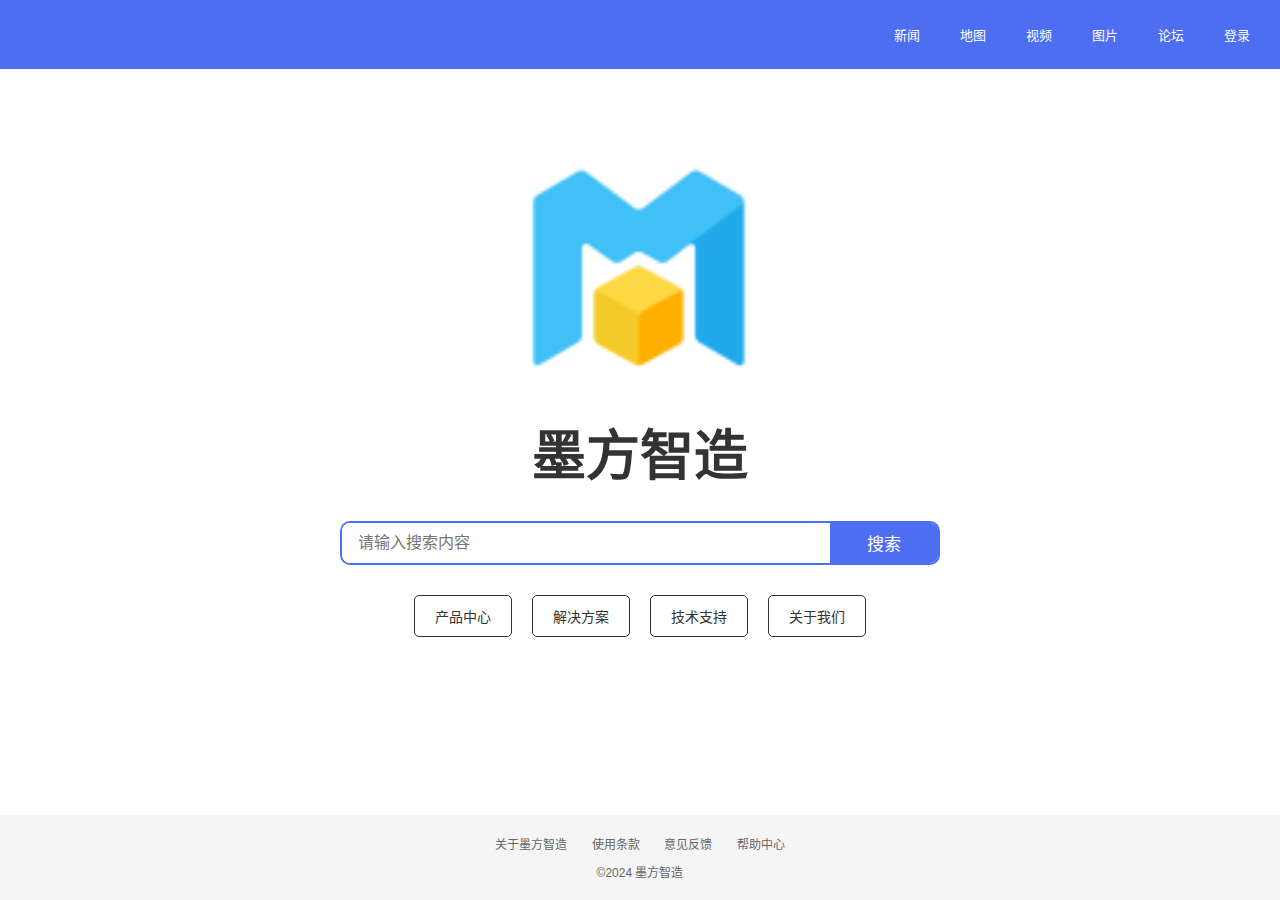
<file: index.html>
<!DOCTYPE html>
<html lang="zh-CN">
<head>
    <meta charset="UTF-8">
    <meta name="viewport" content="width=device-width, initial-scale=1.0">
    <title>墨方智造一下，你就知道</title>
    <link rel="stylesheet" href="styles.css">
    <style>
        body {
            background-color: #fff;
            color: #333;
        }
        header {
            background-color: #4e6ef2;
            padding: 20px;
            position: relative;
        }
        nav {
            display: flex;
            justify-content: flex-end;
            gap: 20px;
            position: relative;
            z-index: 2;
        }
        nav a {
            color: #fff; /* 改为白色，让链接在背景图上更清晰 */
            text-decoration: none;
            font-size: 13px;
            padding: 5px 10px;
            transition: color 0.3s;
        }
        nav a:hover {
            color: #e6e6e6;
        }
        .search-suggestions {
            position: absolute;
            top: 100%;
            left: 0;
            right: 0;
            background: white;
            border: 1px solid #e0e0e0;
            border-radius: 0 0 10px 10px;
            display: none;
            z-index: 1000;
        }
        .suggestion-item {
            padding: 10px 16px;
            cursor: pointer;
        }
        .suggestion-item:hover {
            background: #f5f5f5;
        }
        .search-box {
            position: relative;
        }
        .quick-links a {
            color: #333;
            text-decoration: none;
            padding: 10px 20px;
            border: 1px solid #333;
            border-radius: 5px;
            transition: all 0.3s;
        }
        .quick-links a:hover {
            background-color: #333;
            color: #fff;
        }
        .footer-links a {
            color: #666;
        }
        .copyright {
            color: #666;
        }
        .logo h1 {
            color: #333;
        }
    </style>
</head>
<body>
    <header>
        <nav>
            <a href="#">新闻</a>
            <a href="#">地图</a>
            <a href="#">视频</a>
            <a href="#">图片</a>
            <a href="#">论坛</a>
            <a href="#">登录</a>
        </nav>
    </header>
    
    <main>
        <div class="logo">
            <img src="images/logo.png" alt="墨方智造logo">
            <h1>墨方智造</h1>
        </div>
        
        <div class="search-container">
            <form id="search-form" onsubmit="return handleSearch(event)">
                <div class="search-box">
                    <input type="text" id="search-input" autocomplete="off" placeholder="请输入搜索内容">
                    <div class="search-suggestions" id="search-suggestions"></div>
                    <button type="submit" id="search-button">搜索</button>
                </div>
            </form>
        </div>
        
        <div class="quick-links">
            <a href="products.html">产品中心</a>
            <a href="solutions.html">解决方案</a>
            <a href="support.html">技术支持</a>
            <a href="about.html">关于我们</a>
        </div>
    </main>
    
    <footer>
        <div class="footer-links">
            <a href="about.html">关于墨方智造</a>
            <a href="terms.html">使用条款</a>
            <a href="feedback.html">意见反馈</a>
            <a href="help.html">帮助中心</a>
        </div>
        <div class="copyright">
            ©2024 墨方智造
        </div>
    </footer>

    <script>
        // 模拟的搜索建议数据
        const searchData = {
            'ai': ['AI视频制作教程', 'AI配音功能介绍', 'AI剪辑工具使用方法'],
            '视频': ['视频制作最佳实践', '视频特效库', '视频模板下载'],
            '教程': ['新手入门教程', '高级功能教程', '效果制作教程'],
            '模板': ['热门视频模板', '商业展示模板', '社交媒体模板']
        };

        const searchInput = document.getElementById('search-input');
        const suggestionsDiv = document.getElementById('search-suggestions');

        // 监听输入变化，显示搜索建议
        searchInput.addEventListener('input', function() {
            const value = this.value.toLowerCase();
            let suggestions = [];
            
            // 清空建议框
            suggestionsDiv.innerHTML = '';
            
            if (value.length > 0) {
                // 搜索匹配的建议
                for (let key in searchData) {
                    if (key.includes(value)) {
                        suggestions = suggestions.concat(searchData[key]);
                    }
                }
                
                // 显示建议
                if (suggestions.length > 0) {
                    suggestions.forEach(suggestion => {
                        const div = document.createElement('div');
                        div.className = 'suggestion-item';
                        div.textContent = suggestion;
                        div.onclick = () => {
                            searchInput.value = suggestion;
                            suggestionsDiv.style.display = 'none';
                        };
                        suggestionsDiv.appendChild(div);
                    });
                    suggestionsDiv.style.display = 'block';
                }
            } else {
                suggestionsDiv.style.display = 'none';
            }
        });

        // 点击页面其他地方时隐藏建议
        document.addEventListener('click', function(e) {
            if (!e.target.closest('.search-box')) {
                suggestionsDiv.style.display = 'none';
            }
        });

        // 处理搜索提交
        function handleSearch(event) {
            event.preventDefault();
            const searchTerm = searchInput.value.trim();
            
            if (searchTerm) {
                // 这里可以根据需要选择不同的处理方式：
                
                // 1. 重定向到搜索结果页面
                window.location.href = `search.html?q=${encodeURIComponent(searchTerm)}`;
                
                // 2. 或者重定向到特定的产品页面
                // if (searchTerm.toLowerCase().includes('视频')) {
                //     window.location.href = 'products.html#video';
                // }
                
                // 3. 或者打开新窗口搜索
                // window.open(`https://www.example.com/search?q=${encodeURIComponent(searchTerm)}`, '_blank');
            }
            
            return false;
        }
    </script>
</body>
</html>
</file>
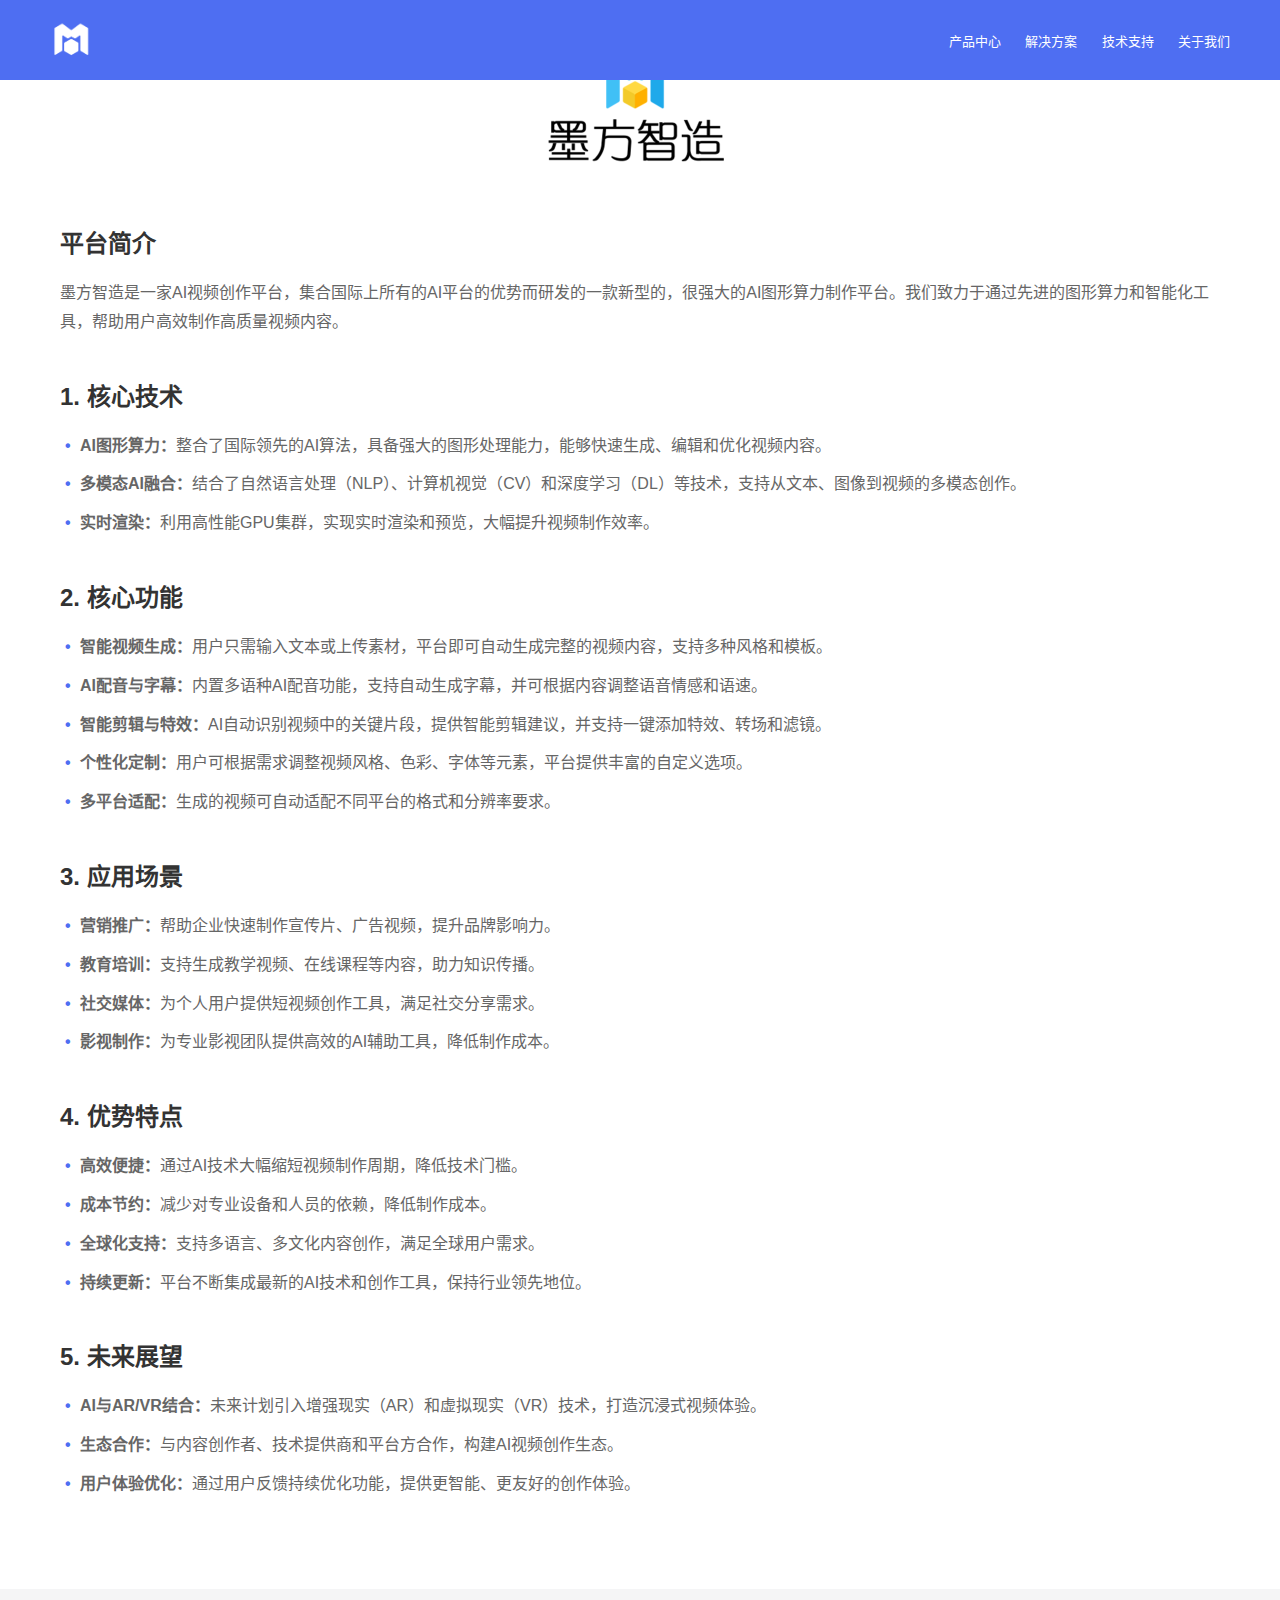
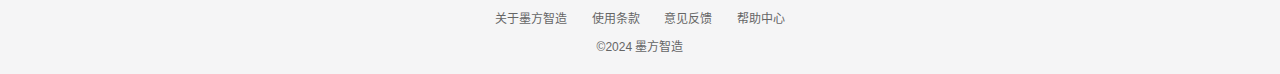
<file: about.html>
<!DOCTYPE html>
<html lang="zh-CN">
<head>
    <meta charset="UTF-8">
    <meta name="viewport" content="width=device-width, initial-scale=1.0">
    <title>关于墨方智造 - AI视频创作平台</title>
    <link rel="stylesheet" href="styles.css">
    <style>
        body {
            background-color: #fff;
            color: #333;
        }
        header {
            background-color: #4e6ef2;
            padding: 20px;
            position: relative;
        }
        nav {
            display: flex;
            align-items: center;
            gap: 20px;
            position: relative;
            z-index: 2;
            max-width: 1200px;
            margin: 0 auto;
        }
        nav a {
            color: #fff;
            text-decoration: none;
            font-size: 13px;
            padding: 5px 10px;
            transition: color 0.3s;
        }
        nav a:hover {
            color: #e6e6e6;
        }
        .nav-links {
            margin-left: auto;
        }
        .nav-logo {
            height: 40px;
            margin-right: 20px;
        }
        .nav-logo img {
            height: 100%;
            width: auto;
            filter: brightness(0) invert(1); /* 使logo在深色背景上显示为白色 */
        }
        .about-content {
            max-width: 1200px;
            margin: 50px auto;
            padding: 0 20px;
        }
        .about-logo {
            text-align: center;
            margin-bottom: 40px;
        }
        .about-logo img {
            max-width: 300px;
            height: auto;
        }
        .about-section {
            margin-bottom: 40px;
        }
        .about-section h2 {
            color: #333;
            margin-bottom: 20px;
            font-size: 24px;
        }
        .about-section h3 {
            color: #444;
            margin: 15px 0;
            font-size: 20px;
        }
        .about-section p, .about-section li {
            line-height: 1.8;
            color: #666;
            margin-bottom: 15px;
            font-size: 16px;
        }
        .about-section ul {
            list-style-type: none;
            padding-left: 20px;
        }
        .about-section li {
            margin-bottom: 10px;
            position: relative;
        }
        .about-section li:before {
            content: "•";
            color: #4e6ef2;
            font-weight: bold;
            position: absolute;
            left: -15px;
        }
        .footer-links a {
            color: #666;
        }
        .copyright {
            color: #666;
        }
    </style>
</head>
<body>
    <header>
        <nav>
            <div class="nav-logo">
                <a href="index.html">
                    <img src="images/logo.png" alt="墨方智造logo">
                </a>
            </div>
            <div class="nav-links">
                <a href="products.html">产品中心</a>
                <a href="solutions.html">解决方案</a>
                <a href="support.html">技术支持</a>
                <a href="about.html" class="active">关于我们</a>
            </div>
        </nav>
    </header>

    <main>
        <div class="about-content">
            <div class="about-logo">
                <img src="images/logo-about.png" alt="墨方智造详细logo">
            </div>

            <div class="about-section">
                <h2>平台简介</h2>
                <p>墨方智造是一家AI视频创作平台，集合国际上所有的AI平台的优势而研发的一款新型的，很强大的AI图形算力制作平台。我们致力于通过先进的图形算力和智能化工具，帮助用户高效制作高质量视频内容。</p>
            </div>

            <div class="about-section">
                <h2>1. 核心技术</h2>
                <ul>
                    <li><strong>AI图形算力：</strong>整合了国际领先的AI算法，具备强大的图形处理能力，能够快速生成、编辑和优化视频内容。</li>
                    <li><strong>多模态AI融合：</strong>结合了自然语言处理（NLP）、计算机视觉（CV）和深度学习（DL）等技术，支持从文本、图像到视频的多模态创作。</li>
                    <li><strong>实时渲染：</strong>利用高性能GPU集群，实现实时渲染和预览，大幅提升视频制作效率。</li>
                </ul>
            </div>

            <div class="about-section">
                <h2>2. 核心功能</h2>
                <ul>
                    <li><strong>智能视频生成：</strong>用户只需输入文本或上传素材，平台即可自动生成完整的视频内容，支持多种风格和模板。</li>
                    <li><strong>AI配音与字幕：</strong>内置多语种AI配音功能，支持自动生成字幕，并可根据内容调整语音情感和语速。</li>
                    <li><strong>智能剪辑与特效：</strong>AI自动识别视频中的关键片段，提供智能剪辑建议，并支持一键添加特效、转场和滤镜。</li>
                    <li><strong>个性化定制：</strong>用户可根据需求调整视频风格、色彩、字体等元素，平台提供丰富的自定义选项。</li>
                    <li><strong>多平台适配：</strong>生成的视频可自动适配不同平台的格式和分辨率要求。</li>
                </ul>
            </div>

            <div class="about-section">
                <h2>3. 应用场景</h2>
                <ul>
                    <li><strong>营销推广：</strong>帮助企业快速制作宣传片、广告视频，提升品牌影响力。</li>
                    <li><strong>教育培训：</strong>支持生成教学视频、在线课程等内容，助力知识传播。</li>
                    <li><strong>社交媒体：</strong>为个人用户提供短视频创作工具，满足社交分享需求。</li>
                    <li><strong>影视制作：</strong>为专业影视团队提供高效的AI辅助工具，降低制作成本。</li>
                </ul>
            </div>

            <div class="about-section">
                <h2>4. 优势特点</h2>
                <ul>
                    <li><strong>高效便捷：</strong>通过AI技术大幅缩短视频制作周期，降低技术门槛。</li>
                    <li><strong>成本节约：</strong>减少对专业设备和人员的依赖，降低制作成本。</li>
                    <li><strong>全球化支持：</strong>支持多语言、多文化内容创作，满足全球用户需求。</li>
                    <li><strong>持续更新：</strong>平台不断集成最新的AI技术和创作工具，保持行业领先地位。</li>
                </ul>
            </div>

            <div class="about-section">
                <h2>5. 未来展望</h2>
                <ul>
                    <li><strong>AI与AR/VR结合：</strong>未来计划引入增强现实（AR）和虚拟现实（VR）技术，打造沉浸式视频体验。</li>
                    <li><strong>生态合作：</strong>与内容创作者、技术提供商和平台方合作，构建AI视频创作生态。</li>
                    <li><strong>用户体验优化：</strong>通过用户反馈持续优化功能，提供更智能、更友好的创作体验。</li>
                </ul>
            </div>
        </div>
    </main>

    <footer>
        <div class="footer-links">
            <a href="about.html">关于墨方智造</a>
            <a href="terms.html">使用条款</a>
            <a href="feedback.html">意见反馈</a>
            <a href="help.html">帮助中心</a>
        </div>
        <div class="copyright">
            ©2024 墨方智造
        </div>
    </footer>
</body>
</html>
</file>
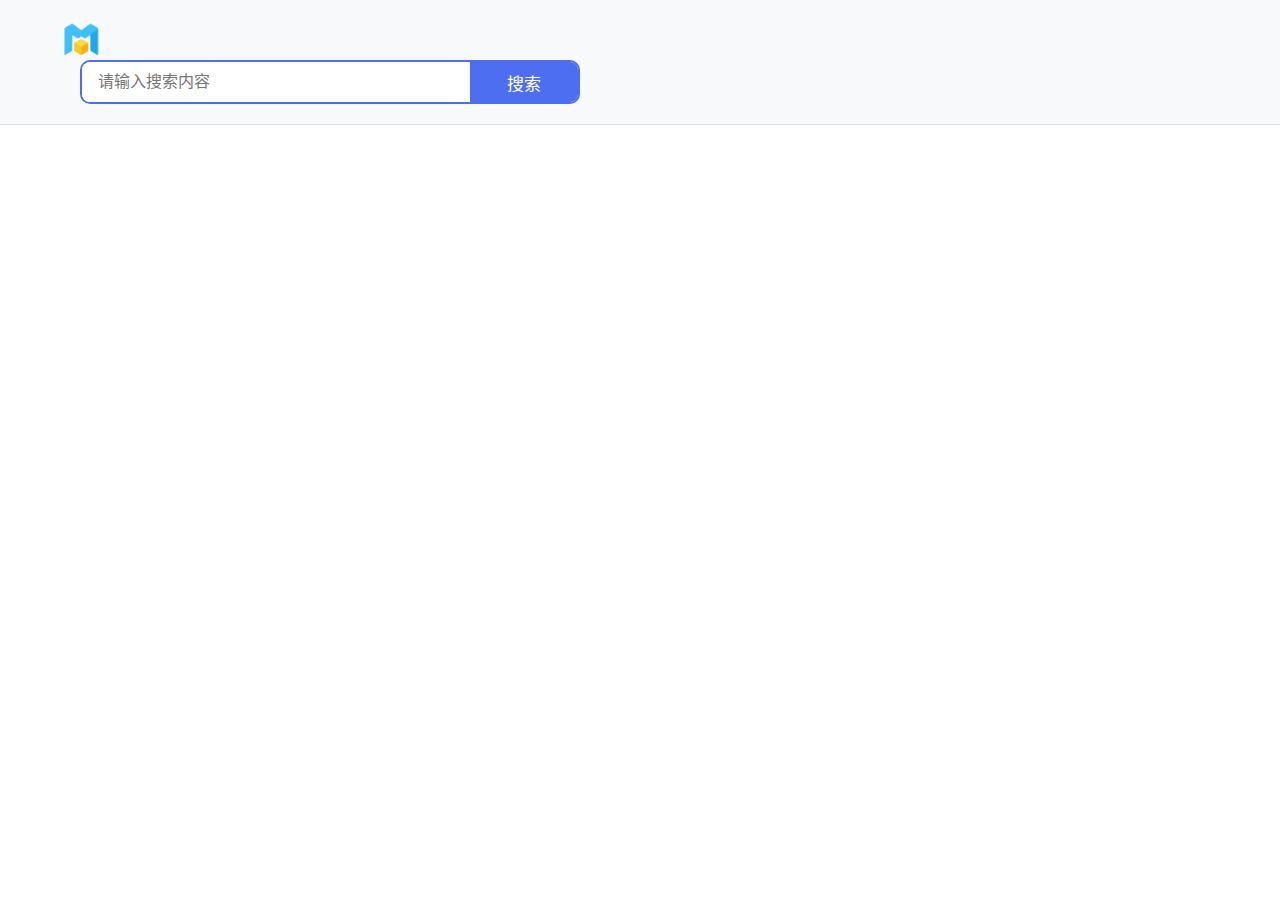
<file: search.html>
<!DOCTYPE html>
<html lang="zh-CN">
<head>
    <meta charset="UTF-8">
    <meta name="viewport" content="width=device-width, initial-scale=1.0">
    <title>搜索结果 - 墨方智造</title>
    <link rel="stylesheet" href="styles.css">
    <style>
        .search-header {
            background: #f8f9fa;
            padding: 20px 0;
            border-bottom: 1px solid #e0e0e0;
        }
        .search-header .search-container {
            max-width: 1200px;
            margin: 0 auto;
            padding: 0 20px;
        }
        .search-header .logo img {
            height: 40px;
            width: auto;
            vertical-align: middle;
        }
        .search-header .search-box {
            display: inline-flex;
            margin-left: 20px;
            width: 500px;
        }
        .search-results {
            max-width: 1200px;
            margin: 30px auto;
            padding: 0 20px;
        }
        .result-item {
            margin-bottom: 30px;
            padding: 20px;
            border: 1px solid #e0e0e0;
            border-radius: 8px;
        }
        .result-item h3 {
            margin: 0 0 10px 0;
            color: #1a0dab;
        }
        .result-item p {
            margin: 0;
            color: #4d5156;
            line-height: 1.6;
        }
        .result-meta {
            margin-top: 10px;
            font-size: 14px;
            color: #70757a;
        }
        .no-results {
            text-align: center;
            padding: 50px 20px;
            color: #666;
        }
    </style>
</head>
<body>
    <div class="search-header">
        <div class="search-container">
            <a href="index.html" class="logo">
                <img src="images/logo.png" alt="墨方智造logo">
            </a>
            <form id="search-form" onsubmit="return handleSearch(event)">
                <div class="search-box">
                    <input type="text" id="search-input" autocomplete="off" placeholder="请输入搜索内容">
                    <button type="submit" id="search-button">搜索</button>
                </div>
            </form>
        </div>
    </div>

    <div class="search-results" id="search-results">
        <!-- 搜索结果将通过 JavaScript 动态插入 -->
    </div>

    <script>
        // 模拟的搜索结果数据
        const searchResults = {
            'ai': [
                {
                    title: 'AI视频制作完整指南',
                    content: '本指南详细介绍了如何使用墨方智造的AI视频制作功能，从基础操作到高级技巧，帮助您快速掌握AI视频创作。',
                    url: 'guides/ai-video-creation.html',
                    date: '2024-03-15'
                },
                {
                    title: 'AI配音功能详解',
                    content: '探索墨方智造强大的AI配音功能，支持多种语言和语气，让您的视频配音更专业。',
                    url: 'features/ai-voice.html',
                    date: '2024-03-10'
                }
            ],
            '视频': [
                {
                    title: '视频模板库使用教程',
                    content: '浏览并学习如何使用墨方智造提供的专业视频模板，快速创建高质量视频内容。',
                    url: 'templates/video-templates.html',
                    date: '2024-03-12'
                }
            ],
            '教程': [
                {
                    title: '新手入门：5分钟上手墨方智造',
                    content: '专为初学者设计的快速入门教程，帮助您迅速掌握墨方智造的基本功能。',
                    url: 'tutorials/quickstart.html',
                    date: '2024-03-08'
                }
            ]
        };

        // 获取URL参数中的搜索词
        const urlParams = new URLSearchParams(window.location.search);
        const searchQuery = urlParams.get('q');

        // 显示搜索结果
        function displayResults(query) {
            const resultsContainer = document.getElementById('search-results');
            const searchInput = document.getElementById('search-input');
            
            // 设置搜索框的值
            searchInput.value = query;

            // 查找匹配的结果
            let matchedResults = [];
            for (let key in searchResults) {
                if (query.toLowerCase().includes(key) || key.includes(query.toLowerCase())) {
                    matchedResults = matchedResults.concat(searchResults[key]);
                }
            }

            // 显示结果
            if (matchedResults.length > 0) {
                resultsContainer.innerHTML = matchedResults.map(result => `
                    <div class="result-item">
                        <h3><a href="${result.url}">${result.title}</a></h3>
                        <p>${result.content}</p>
                        <div class="result-meta">发布日期：${result.date}</div>
                    </div>
                `).join('');
            } else {
                resultsContainer.innerHTML = `
                    <div class="no-results">
                        <h2>未找到相关结果</h2>
                        <p>试试其他关键词，如："AI"、"视频"、"教程"等</p>
                    </div>
                `;
            }
        }

        // 处理搜索提交
        function handleSearch(event) {
            event.preventDefault();
            const searchTerm = document.getElementById('search-input').value.trim();
            if (searchTerm) {
                window.location.href = `search.html?q=${encodeURIComponent(searchTerm)}`;
            }
            return false;
        }

        // 如果有搜索词，显示结果
        if (searchQuery) {
            displayResults(searchQuery);
        }
    </script>
</body>
</html>
</file>
<file: styles.css>
* {
    margin: 0;
    padding: 0;
    box-sizing: border-box;
}

body {
    font-family: Arial, sans-serif;
    min-height: 100vh;
    display: flex;
    flex-direction: column;
}

header {
    padding: 20px;
}

nav {
    display: flex;
    justify-content: flex-end;
    gap: 20px;
}

nav a {
    color: #222;
    text-decoration: none;
    font-size: 13px;
}

nav a:hover {
    color: #315efb;
}

main {
    flex: 1;
    display: flex;
    flex-direction: column;
    align-items: center;
    justify-content: center;
    margin-top: -100px;
}

.logo {
    text-align: center;
    margin-bottom: 30px;
}

.logo img {
    width: 270px;
    height: auto;
}

.logo h1 {
    font-size: 54px;
    color: #2932e1;
    margin-top: 10px;
}

.search-container {
    width: 100%;
    max-width: 640px;
    padding: 0 20px;
}

.search-box {
    display: flex;
    width: 100%;
    height: 44px;
    border: 2px solid #4e6ef2;
    border-radius: 10px;
    overflow: hidden;
}

#search-input {
    flex: 1;
    padding: 0 16px;
    border: none;
    outline: none;
    font-size: 16px;
}

#search-button {
    width: 108px;
    border: none;
    background: #4e6ef2;
    color: white;
    font-size: 17px;
    cursor: pointer;
}

#search-button:hover {
    background: #4662D9;
}

.quick-links {
    margin-top: 30px;
    display: flex;
    gap: 20px;
}

.quick-links a {
    color: #222;
    text-decoration: none;
    font-size: 14px;
    padding: 5px 10px;
}

.quick-links a:hover {
    color: #315efb;
}

footer {
    padding: 20px;
    text-align: center;
    background: #f5f5f6;
}

.footer-links {
    margin-bottom: 10px;
}

.footer-links a {
    color: #666;
    text-decoration: none;
    font-size: 12px;
    margin: 0 10px;
}

.footer-links a:hover {
    color: #315efb;
}

.copyright {
    color: #999;
    font-size: 12px;
}
</file>
